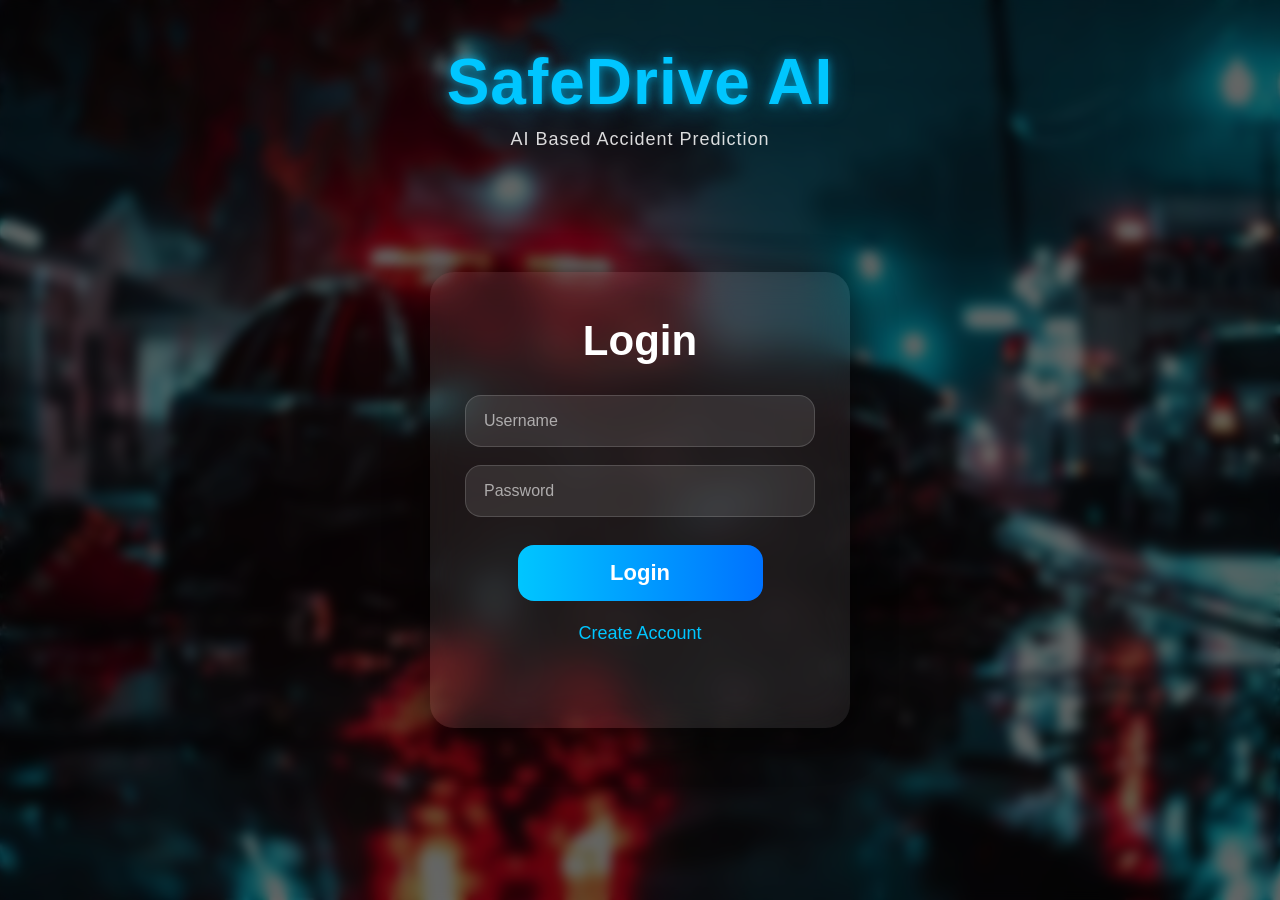
<file: frontend/home.html>
<!DOCTYPE html>
<html lang="en">
<head>
    <meta charset="UTF-8">
    <title>SafeDrive AI - Home</title>
    <link rel="stylesheet" href="css/home.css">
</head>
<body>

    <!-- TOP BAR -->
   <div class="top-right">
    <button onclick="goSettings()">⚙</button>
   </div>

    <!-- MAIN CONTENT -->
    <div class="home-container">
        
        <div id="welcomeToast" class="toast"></div>


        <h1>SafeDrive AI</h1>
        <p>AI Based Accident Prediction System</p>

        <div class="buttons">
            <button onclick="goDashboard()">🚀 Start Prediction</button>
            <button onclick="goAnalytics()">⚡ View Analytics</button>
        </div>

    </div>

    <script src="js/home.js"></script>
</body>
</html>
</file>
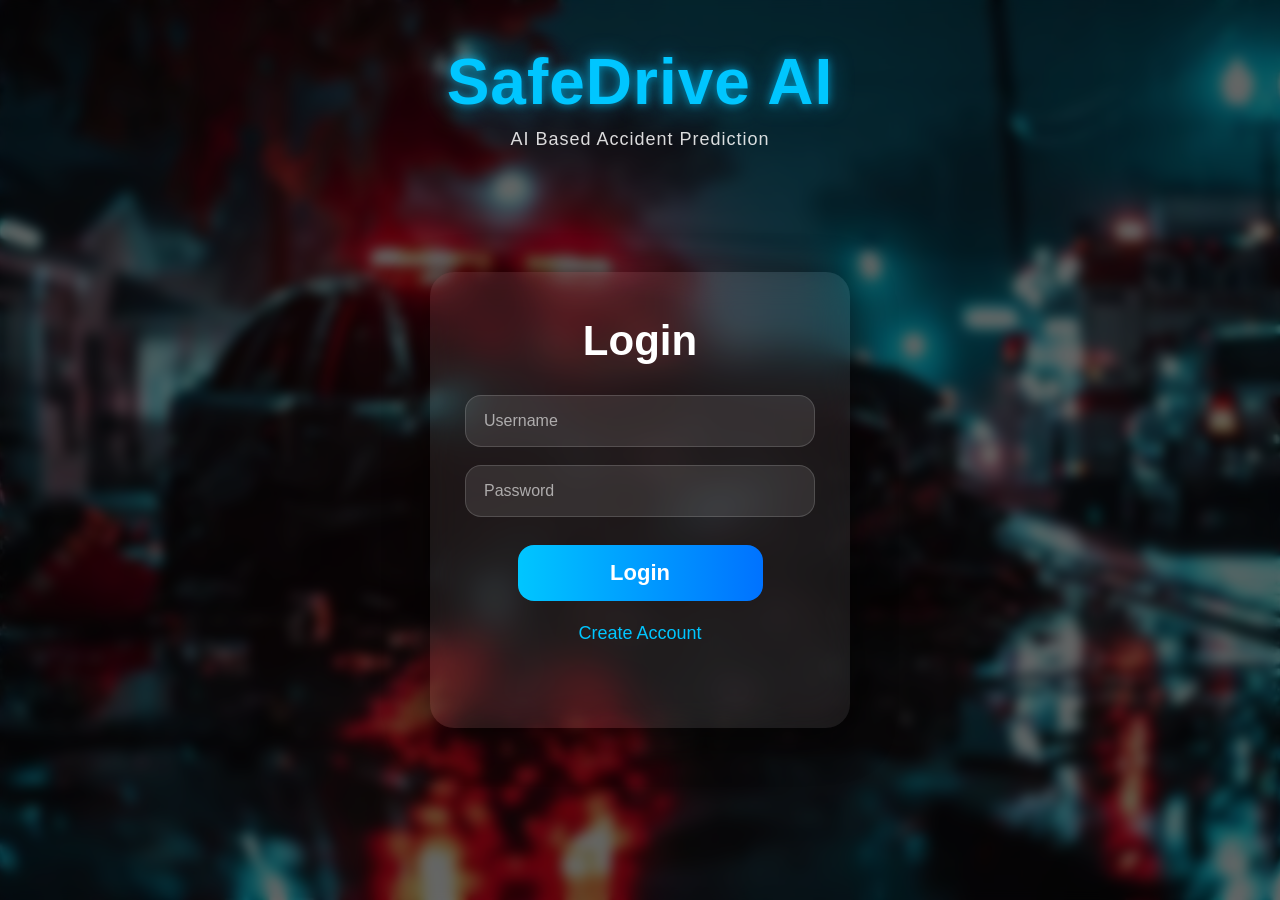
<file: frontend/login.html>
<!DOCTYPE html>
<html>
<head>
    <title>Login - SafeDrive AI</title>
    <link rel="stylesheet" href="css/login.css">
</head>
<body>

<div class="page-title">
    <h1>SafeDrive AI</h1>
    <p>AI Based Accident Prediction</p>
</div>

<div class="card">

    <h2 class="form-title">Login</h2>

    <input type="text" id="username" placeholder="Username">

    <input type="password" id="password" placeholder="Password">

    <button onclick="login()">Login</button>

    <p class="link" onclick="goSignup()">
        Create Account
    </p>

    <p id="msg"></p>

</div>

<script src="js/login.js"></script>

</body>
</html>
</file>
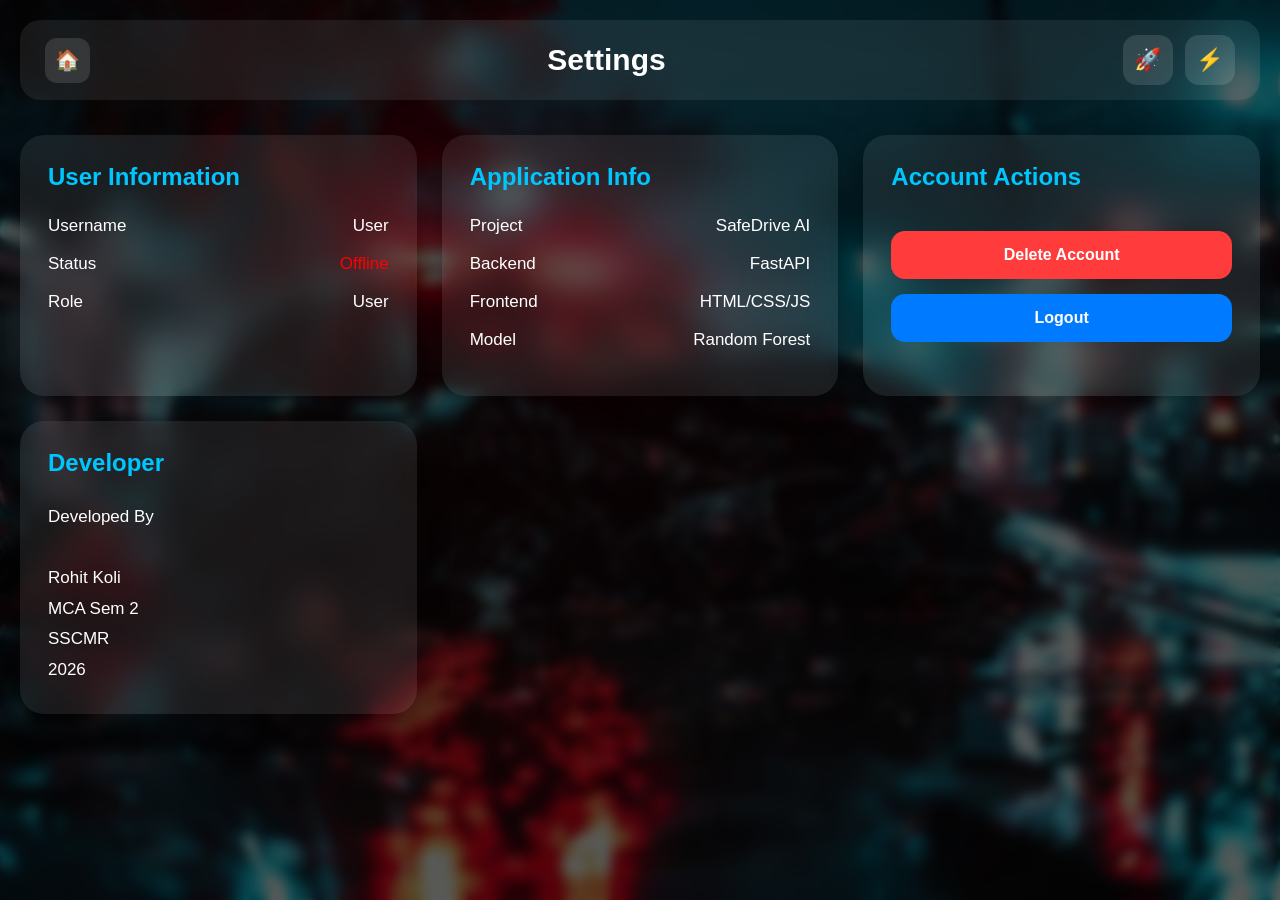
<file: frontend/settings.html>
<!DOCTYPE html>
<html lang="en">

<head>

    <meta charset="UTF-8">

    <meta name="viewport"
          content="width=device-width, initial-scale=1.0">

    <title>Settings - SafeDrive AI</title>

    <link rel="stylesheet" href="css/settings.css">

</head>

<body>

    <!-- NAVBAR -->

    <div class="settings-navbar">

         <button class="home-btn"
                onclick="goHome()">
            🏠
        </button>
        
        <h1>Settings</h1>

        <div class="nav-buttons">

            <button onclick="goDashboard()">🚀</button>

            <button onclick="goAnalytics()">⚡</button>

        </div>

    </div>


    <!-- MAIN GRID -->

    <div class="settings-grid">


        <!-- USER INFO -->

        <div class="card">

            <h2>User Information</h2>

            <div class="info-row">
                <span>Username</span>
                <span id="username">Loading...</span>
            </div>

            <div class="info-row">
                <span>Status</span>
                <span id="backendStatus" class="active">
                    Checking...
                </span>
            </div>

            <div class="info-row">
                <span>Role</span>
                <span>User</span>
            </div>

        </div>


        <!-- APP INFO -->

        <div class="card">

            <h2>Application Info</h2>

            <div class="info-row">
                <span>Project</span>
                <span>SafeDrive AI</span>
            </div>

            <div class="info-row">
                <span>Backend</span>
                <span>FastAPI</span>
            </div>

            <div class="info-row">
                <span>Frontend</span>
                <span>HTML/CSS/JS</span>
            </div>

            <div class="info-row">
                <span>Model</span>
                <span>Random Forest</span>
            </div>

        </div>


        <!-- ACCOUNT ACTIONS -->

        <div class="card">

            <h2>Account Actions</h2>

            <button class="danger-btn"
                    onclick="deleteAccount()">
                Delete Account
            </button>

            <button class="normal-btn"
                    onclick="logout()">
                Logout
            </button>

        </div>


        <!-- DEVELOPER -->

        <div class="card">

            <h2>Developer</h2>

            <p class="developer">

                Developed By <br><br>

                Rohit Koli <br>

                MCA Sem 2 <br>

                SSCMR <br>

                2026

            </p>

        </div>

    </div>

    <script src="js/settings.js"></script>

</body>
</html>
</file>
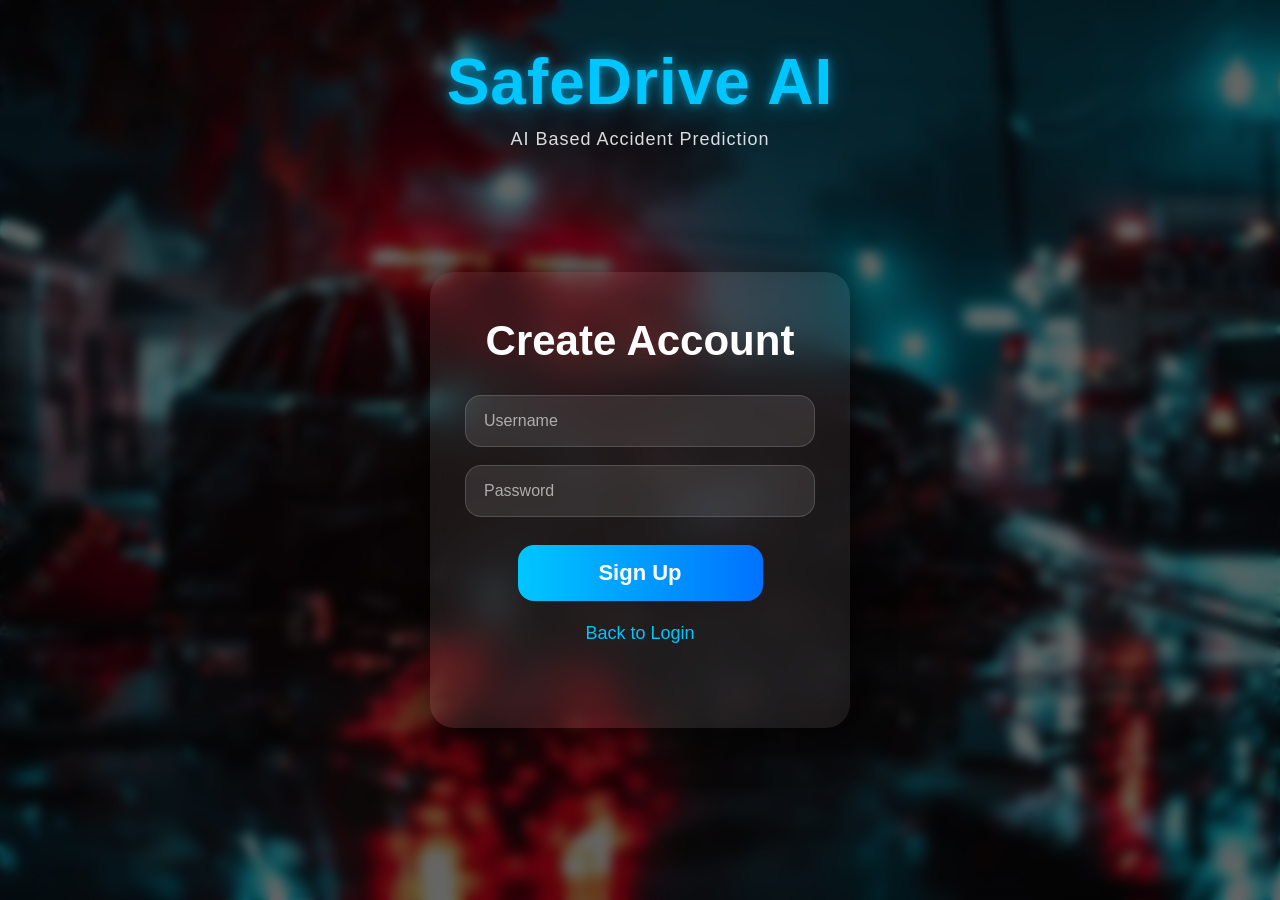
<file: frontend/signup.html>
<!DOCTYPE html>
<html>
<head>
    <title>Sign Up - SafeDrive AI</title>
    <link rel="stylesheet" href="css/signup.css">
</head>
<body>

<div class="page-title">
    <h1>SafeDrive AI</h1>
    <p>AI Based Accident Prediction</p>
</div>

<div class="card">

    <h2 class="form-title">Create Account</h2>

    <input type="text" id="username" placeholder="Username">

    <input type="password" id="password" placeholder="Password">

    <button onclick="signup()">Sign Up</button>

    <p class="link" onclick="goLogin()">
        Back to Login
    </p>

    <p id="msg"></p>

</div>

<script src="js/signup.js"></script>

</body>
</html>
</file>
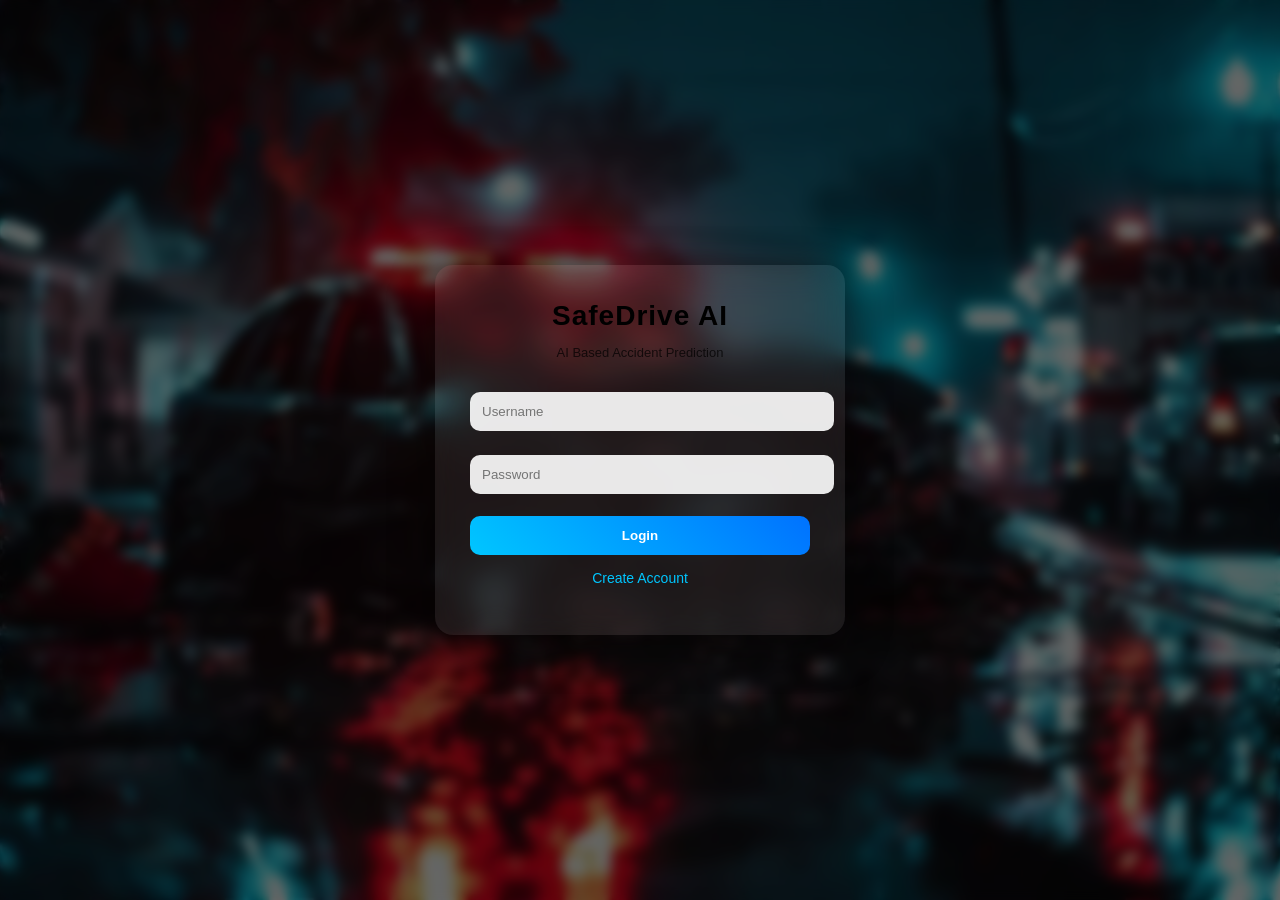
<file: code/frontend/home.html>
<!DOCTYPE html>
<html lang="en">
<head>
    <meta charset="UTF-8">
    <title>SafeDrive AI - Home</title>
    <link rel="stylesheet" href="home.css">
</head>
<body>

    <!-- TOP BAR -->
   <div class="top-right">
    <button onclick="logout()">Logout</button>
   </div>

    <!-- MAIN CONTENT -->
    <div class="home-container">
        
        <div id="welcomeToast" class="toast"></div>


        <h1>SafeDrive AI</h1>
        <p>AI Based Accident Prediction System</p>

        <div class="buttons">
            <button onclick="goDashboard()">🚀 Start Prediction</button>
            <button onclick="goAnalytics()">⚡ View Analytics</button>
        </div>

    </div>

    <script src="home.js"></script>
</body>
</html>
</file>
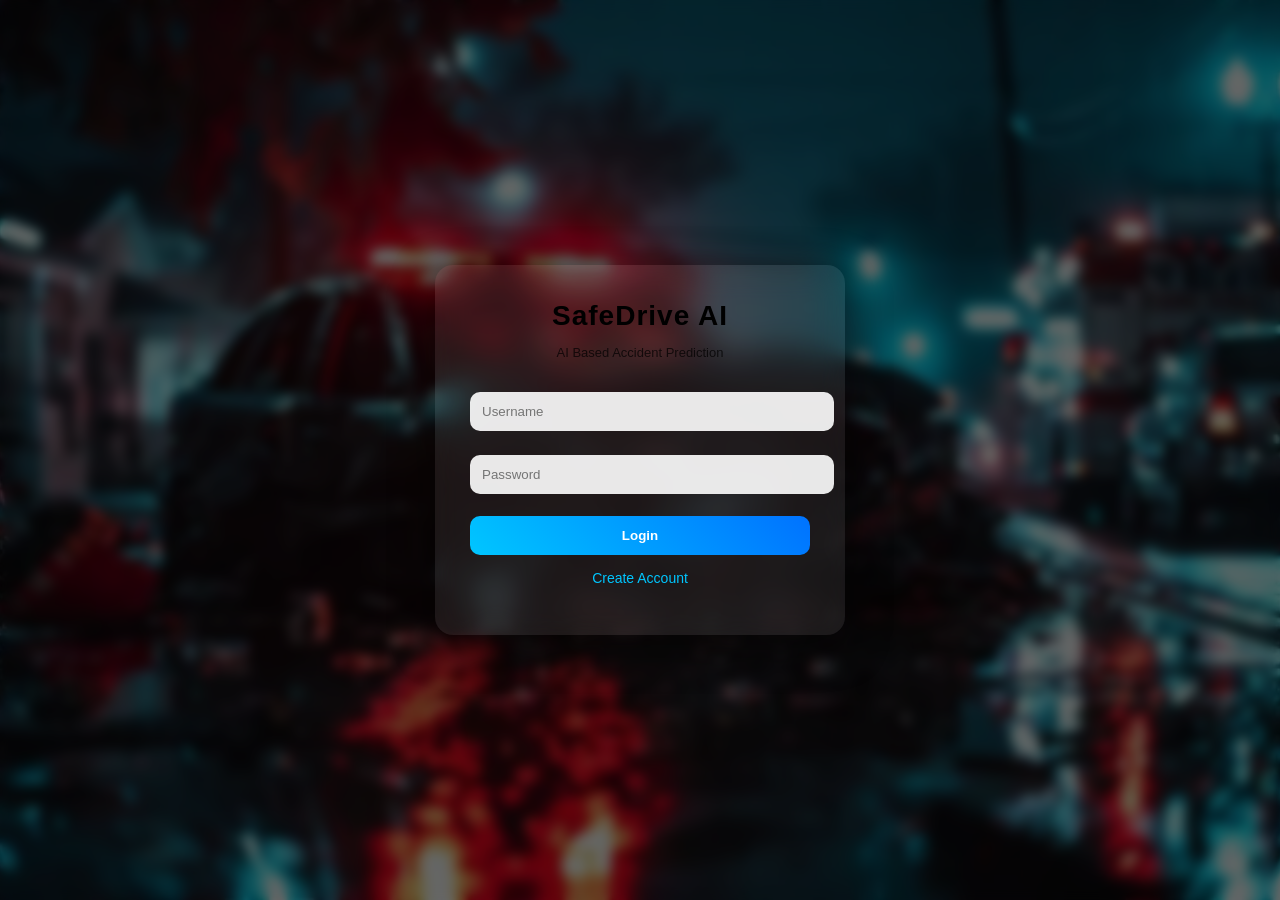
<file: code/frontend/login.html>
<!DOCTYPE html>
<html>
<head>
    <title>Login - SafeDrive AI</title>
    <link rel="stylesheet" href="login.css">
</head>
<body>

<div class="card">
    <h1 class="brand">SafeDrive AI</h1>
    <p class="subtitle">AI Based Accident Prediction</p>

    <input type="text" id="username" placeholder="Username">
    <input type="password" id="password" placeholder="Password">

    <button onclick="login()">Login</button>

    <p class="link" onclick="goSignup()">Create Account</p>

    <p id="msg"></p>
</div>

<script src="login.js"></script>
</body>
</html>
</file>
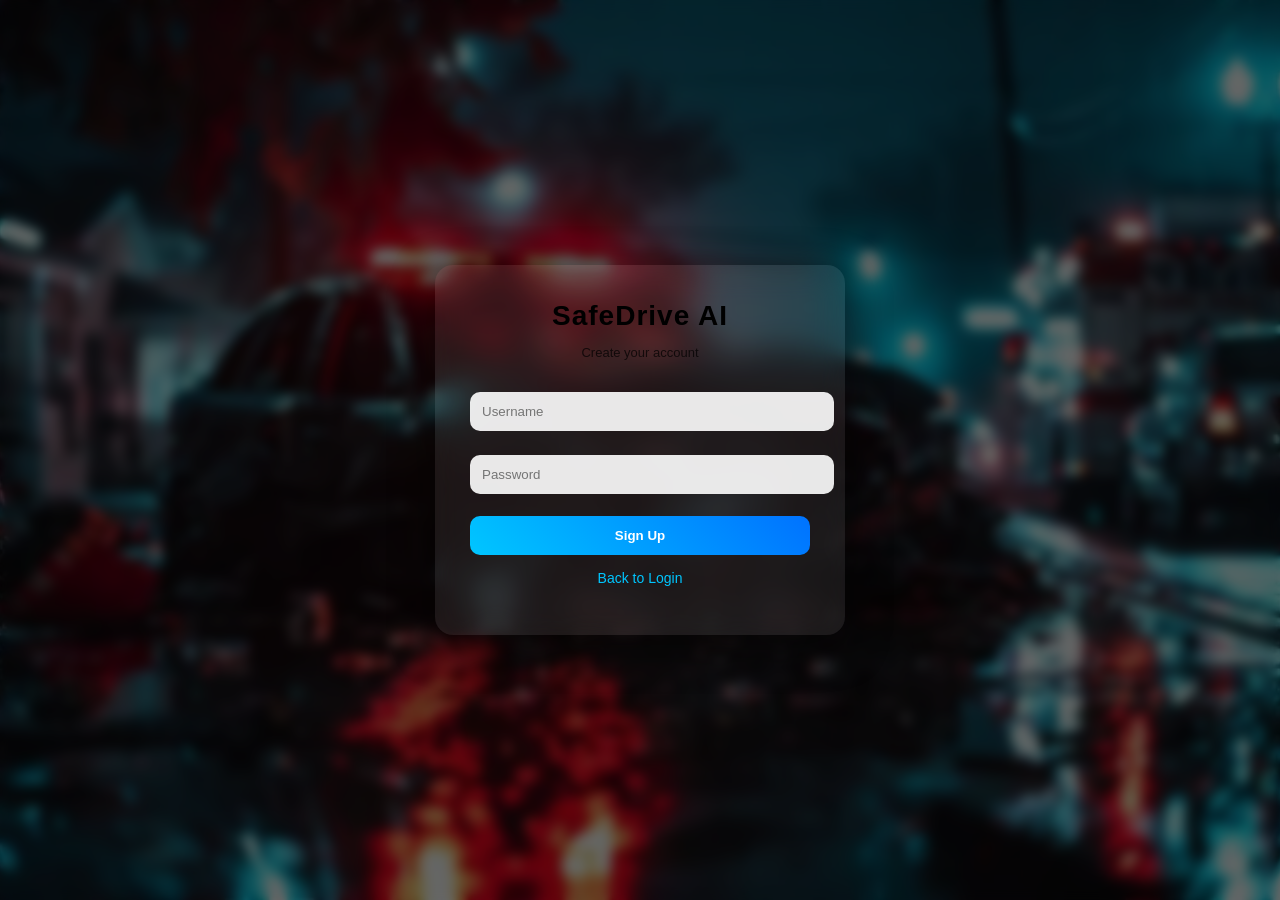
<file: code/frontend/signup.html>
<!DOCTYPE html>
<html>
<head>
    <title>Sign Up - SafeDrive AI</title>
    <link rel="stylesheet" href="signup.css">
</head>
<body>

<div class="card">
        <h1 class="brand">SafeDrive AI</h1>
    <p class="subtitle">Create your account</p>

    <input type="text" id="username" placeholder="Username">
    <input type="password" id="password" placeholder="Password">

    <button onclick="signup()">Sign Up</button>

    <p class="link" onclick="goLogin()">Back to Login</p>

    <p id="msg"></p>
</div>

<script src="signup.js"></script>
</body>
</html>
</file>
<file: frontend/css/home.css>
body {
    margin: 0;
    font-family: 'Segoe UI', sans-serif;
    color: white;
    background: url("../assets/bg.jpg") no-repeat center/cover;
}

/* DARK OVERLAY */
body::before {
    content: "";
    position: fixed;
    width: 100%;
    height: 100%;
    background: rgba(0,0,0,0.6);
    backdrop-filter: blur(8px);
    z-index: -1;
}

/* TOP RIGHT BAR */
.top-right {
    position: absolute;
    top: 20px;
    right: 20px;
    display: flex;
    align-items: center;
    gap: 15px;
}

/* CENTER TOAST */
.toast {
    position: absolute;
    top: 120px; /* adjust if needed */
    left: 50%;
    transform: translateX(-50%) translateY(-30px);

    background: rgba(0, 200, 255, 0.15);
    border: 1px solid rgba(0, 200, 255, 0.5);
    backdrop-filter: blur(10px);

    color: white;
    padding: 15px 30px;
    border-radius: 15px;
    font-size: 18px;
    font-weight: 500;

    opacity: 0;
    transition: all 0.5s ease;

    box-shadow: 0 0 25px rgba(0,200,255,0.6);
}

/* SHOW ANIMATION */
.toast.show {
    opacity: 1;
    transform: translateX(-50%) translateY(0);
}

/* SETTINGS BUTTON */
.top-right button {

    width: 55px;
    height: 55px;

    border: none;
    border-radius: 16px;

    background: rgba(255,255,255,0.12);

    backdrop-filter: blur(10px);

    color: white;

    font-size: 24px;

    cursor: pointer;

    transition: 0.3s;
}

.top-right button:hover {

    transform: translateY(-3px);

    background: rgba(255,255,255,0.22);

    box-shadow:
        0 0 18px rgba(0,195,255,0.45);
}

/* CENTER CONTENT */
.home-container {
    height: 100vh;
    display: flex;
    flex-direction: column;
    justify-content: center;
    align-items: center;
}

/* TITLE */
.home-container h1 {
    font-size: 48px;
    margin-bottom: 10px;
}

.home-container p {
    font-size: 18px;
    opacity: 0.8;
    margin-bottom: 40px;
}

/* BUTTONS */
.buttons {
    display: flex;
    gap: 20px;
}

.buttons button {
    padding: 15px 40px;
    border: none;
    border-radius: 12px;
    background: linear-gradient(45deg, #00c3ff, #007bff);
    color: white;
    font-size: 16px;
    cursor: pointer;
    transition: 0.3s;
}

.buttons button:hover {
    transform: scale(1.08);
    box-shadow: 0 0 25px rgba(0, 195, 255, 1);
}
</file>
<file: frontend/css/login.css>
/* ================= BASE ================= */

*{
    margin:0;
    padding:0;
    box-sizing:border-box;
}

body{
    font-family:'Segoe UI',sans-serif;

    min-height:100vh;

    display:flex;
    justify-content:center;
    align-items:center;

    padding-top:140px;
    padding-bottom:40px;

    background:url("../assets/bg.jpg") no-repeat center center/cover;

    position:relative;
    overflow-x:hidden;
}

/* ================= DARK OVERLAY ================= */

body::before{
    content:"";

    position:fixed;
    inset:0;

    background:rgba(0,0,0,0.60);
    backdrop-filter:blur(6px);

    z-index:-1;
}

/* ================= PAGE TITLE ================= */

.page-title{
    position:absolute;

    top:45px;
    left:0;

    width:100%;

    text-align:center;

    z-index:10;
}

.page-title h1{
    font-size:64px;
    font-weight:800;

    color:#00c6ff;

    letter-spacing:1px;

    text-shadow:
        0 0 10px rgba(0,198,255,0.6),
        0 0 25px rgba(0,198,255,0.4);

    margin-bottom:10px;
}

.page-title p{
    color:white;

    font-size:18px;

    opacity:0.85;

    letter-spacing:1px;
}

/* ================= CARD ================= */

.card{
    width:420px;

    padding:45px 35px;

    border-radius:24px;

    background:rgba(255,255,255,0.08);

    backdrop-filter:blur(18px);

    box-shadow:
        0 10px 40px rgba(0,0,0,0.55);

    text-align:center;

    animation:fadeIn 0.5s ease;
}

/* ================= FORM TITLE ================= */

.form-title{
    color:white;

    font-size:42px;
    font-weight:700;

    margin-bottom:30px;
}

/* ================= INPUTS ================= */

input{
    width:100%;

    padding:16px 18px;

    margin-bottom:18px;

    border:none;
    border-radius:16px;

    background:rgba(255,255,255,0.10);

    border:1px solid rgba(255,255,255,0.15);

    color:white;

    font-size:16px;

    outline:none;

    transition:0.3s;
}

input::placeholder{
    color:rgba(255,255,255,0.60);
}

input:focus{
    border:1px solid #00c6ff;

    box-shadow:
        0 0 15px rgba(0,198,255,0.45);

    background:rgba(255,255,255,0.14);
}

/* ================= BUTTON ================= */

button{
    width:70%;

    padding:15px;

    margin-top:10px;

    border:none;
    border-radius:16px;

    background:linear-gradient(90deg,#00c6ff,#0072ff);

    color:white;

    font-size:22px;
    font-weight:700;

    cursor:pointer;

    transition:0.3s;
}

button:hover{
    transform:translateY(-3px);

    box-shadow:
        0 10px 25px rgba(0,198,255,0.45);
}

button:active{
    transform:scale(0.98);
}

/* ================= LINK ================= */

.link{
    margin-top:22px;

    color:#00c6ff;

    font-size:18px;

    cursor:pointer;

    transition:0.3s;
}

.link:hover{
    text-decoration:underline;
}

/* ================= MESSAGE ================= */

#msg{
    margin-top:15px;

    font-size:14px;
    font-weight:600;

    padding:10px 14px;

    border-radius:10px;

    display:inline-block;
}

.success{
    background:rgba(0,255,136,0.12);
    color:#00ff88;
}

.error{
    background:rgba(255,77,77,0.12);
    color:#ff4d4d;
}

/* ================= ANIMATION ================= */

@keyframes fadeIn{

    from{
        opacity:0;
        transform:translateY(25px);
    }

    to{
        opacity:1;
        transform:translateY(0);
    }
}

/* ================= RESPONSIVE ================= */

@media(max-width:600px){

    body{
        padding-top:170px;
    }

    .page-title h1{
        font-size:46px;
    }

    .page-title p{
        font-size:15px;
    }

    .card{
        width:90%;
        padding:35px 25px;
    }

    .form-title{
        font-size:34px;
    }

    button{
        width:100%;
    }
}
</file>
<file: frontend/css/settings.css>
*{
    margin:0;
    padding:0;
    box-sizing:border-box;
}

body{

    font-family:'Segoe UI',sans-serif;

    min-height:100vh;

    background:url("../assets/bg.jpg")
    no-repeat center/cover;

    color:white;

    padding:20px;
}

/* OVERLAY */

body::before{

    content:"";

    position:fixed;
    inset:0;

    background:rgba(0,0,0,0.65);

    backdrop-filter:blur(6px);

    z-index:-1;
}

/* NAVBAR */

.settings-navbar{

    width:100%;

    height:80px;

    padding:0 25px;

    display:flex;

    align-items:center;
    justify-content:space-between;

    border-radius:20px;

    background:rgba(255,255,255,0.08);

    backdrop-filter:blur(15px);

    margin-bottom:35px;
}

.settings-navbar h1{

    font-size:30px;
}

/* BUTTONS */

.nav-buttons{
    display:flex;
    gap:12px;
}

.nav-buttons button,
.logout-btn{

    width:50px;
    height:50px;

    border:none;

    border-radius:14px;

    background:rgba(255,255,255,0.12);

    color:white;

    font-size:22px;

    cursor:pointer;

    transition:0.3s;
}

.nav-buttons button:hover,
.logout-btn:hover{

    transform:translateY(-3px);

    background:rgba(255,255,255,0.22);
}

.logout-btn{

    background:rgba(255,0,0,0.15);

    color:#ff4d4d;
}

/* GRID */

.settings-grid{

    display:grid;

    grid-template-columns:
        repeat(auto-fit,minmax(320px,1fr));

    gap:25px;
}

/* CARD */

.card{

    background:rgba(255,255,255,0.08);

    backdrop-filter:blur(15px);

    border-radius:24px;

    padding:28px;

    box-shadow:
        0 8px 30px rgba(0,0,0,0.35);
}

.card h2{

    margin-bottom:25px;

    color:#00c6ff;
}

/* INFO */

.info-row{

    display:flex;

    justify-content:space-between;

    margin-bottom:18px;

    font-size:17px;
}

.active{
    color:#00ff88;
}

/* BUTTONS */

.normal-btn,
.danger-btn{

    width:100%;

    padding:15px;

    border:none;

    border-radius:14px;

    margin-top:15px;

    font-size:16px;
    font-weight:600;

    cursor:pointer;

    transition:0.3s;
}

.normal-btn{

    background:#007bff;
    color:white;
}

.danger-btn{

    background:#ff3b3b;
    color:white;
}

.normal-btn:hover,
.danger-btn:hover{

    transform:translateY(-3px);
}

/* DEVELOPER */

.developer{

    line-height:1.8;

    font-size:17px;
}

/* ----------------------*/

.home-btn{

    width:45px;
    height:45px;

    border:none;
    border-radius:12px;

    background:rgba(255,255,255,0.12);

    color:white;

    font-size:20px;

    cursor:pointer;

    transition:0.3s;
}

.home-btn:hover{

    transform:translateY(-3px);

    background:rgba(255,255,255,0.22);
}
</file>
<file: frontend/css/signup.css>
/* ================= BASE ================= */

*{
    margin:0;
    padding:0;
    box-sizing:border-box;
}

body{
    font-family:'Segoe UI',sans-serif;

    min-height:100vh;

    display:flex;
    justify-content:center;
    align-items:center;

    padding-top:140px;
    padding-bottom:40px;

    background:url("../assets/bg.jpg") no-repeat center center/cover;

    position:relative;
    overflow-x:hidden;
}

/* ================= DARK OVERLAY ================= */

body::before{
    content:"";

    position:fixed;
    inset:0;

    background:rgba(0,0,0,0.60);
    backdrop-filter:blur(6px);

    z-index:-1;
}

/* ================= PAGE TITLE ================= */

.page-title{
    position:absolute;

    top:45px;
    left:0;

    width:100%;

    text-align:center;

    z-index:10;
}

.page-title h1{
    font-size:64px;
    font-weight:800;

    color:#00c6ff;

    letter-spacing:1px;

    text-shadow:
        0 0 10px rgba(0,198,255,0.6),
        0 0 25px rgba(0,198,255,0.4);

    margin-bottom:10px;
}

.page-title p{
    color:white;

    font-size:18px;

    opacity:0.85;

    letter-spacing:1px;
}

/* ================= CARD ================= */

.card{
    width:420px;

    padding:45px 35px;

    border-radius:24px;

    background:rgba(255,255,255,0.08);

    backdrop-filter:blur(18px);

    box-shadow:
        0 10px 40px rgba(0,0,0,0.55);

    text-align:center;

    animation:fadeIn 0.5s ease;
}

/* ================= FORM TITLE ================= */

.form-title{
    color:white;

    font-size:42px;
    font-weight:700;

    margin-bottom:30px;
}

/* ================= INPUTS ================= */

input{
    width:100%;

    padding:16px 18px;

    margin-bottom:18px;

    border:none;
    border-radius:16px;

    background:rgba(255,255,255,0.10);

    border:1px solid rgba(255,255,255,0.15);

    color:white;

    font-size:16px;

    outline:none;

    transition:0.3s;
}

input::placeholder{
    color:rgba(255,255,255,0.60);
}

input:focus{
    border:1px solid #00c6ff;

    box-shadow:
        0 0 15px rgba(0,198,255,0.45);

    background:rgba(255,255,255,0.14);
}

/* ================= BUTTON ================= */

button{
    width:70%;

    padding:15px;

    margin-top:10px;

    border:none;
    border-radius:16px;

    background:linear-gradient(90deg,#00c6ff,#0072ff);

    color:white;

    font-size:22px;
    font-weight:700;

    cursor:pointer;

    transition:0.3s;
}

button:hover{
    transform:translateY(-3px);

    box-shadow:
        0 10px 25px rgba(0,198,255,0.45);
}

button:active{
    transform:scale(0.98);
}

/* ================= LINK ================= */

.link{
    margin-top:22px;

    color:#00c6ff;

    font-size:18px;

    cursor:pointer;

    transition:0.3s;
}

.link:hover{
    text-decoration:underline;
}

/* ================= MESSAGE ================= */

#msg{
    margin-top:15px;

    font-size:14px;
    font-weight:600;

    padding:10px 14px;

    border-radius:10px;

    display:inline-block;
}

.success{
    background:rgba(0,255,136,0.12);
    color:#00ff88;
}

.error{
    background:rgba(255,77,77,0.12);
    color:#ff4d4d;
}

/* ================= ANIMATION ================= */

@keyframes fadeIn{

    from{
        opacity:0;
        transform:translateY(25px);
    }

    to{
        opacity:1;
        transform:translateY(0);
    }
}

/* ================= RESPONSIVE ================= */

@media(max-width:600px){

    body{
        padding-top:170px;
    }

    .page-title h1{
        font-size:46px;
    }

    .page-title p{
        font-size:15px;
    }

    .card{
        width:90%;
        padding:35px 25px;
    }

    .form-title{
        font-size:34px;
    }

    button{
        width:100%;
    }
}
</file>
<file: code/frontend/home.css>
body {
    margin: 0;
    font-family: 'Segoe UI', sans-serif;
    color: white;
    background: url("bg.jpg") no-repeat center/cover;
}

/* DARK OVERLAY */
body::before {
    content: "";
    position: fixed;
    width: 100%;
    height: 100%;
    background: rgba(0,0,0,0.6);
    backdrop-filter: blur(8px);
    z-index: -1;
}

/* TOP RIGHT BAR */
.top-right {
    position: absolute;
    top: 20px;
    right: 20px;
    display: flex;
    align-items: center;
    gap: 15px;
}

/* CENTER TOAST */
.toast {
    position: absolute;
    top: 120px; /* adjust if needed */
    left: 50%;
    transform: translateX(-50%) translateY(-30px);

    background: rgba(0, 200, 255, 0.15);
    border: 1px solid rgba(0, 200, 255, 0.5);
    backdrop-filter: blur(10px);

    color: white;
    padding: 15px 30px;
    border-radius: 15px;
    font-size: 18px;
    font-weight: 500;

    opacity: 0;
    transition: all 0.5s ease;

    box-shadow: 0 0 25px rgba(0,200,255,0.6);
}

/* SHOW ANIMATION */
.toast.show {
    opacity: 1;
    transform: translateX(-50%) translateY(0);
}

/* LOGOUT BUTTON */
.top-right button {
    padding: 8px 15px;
    border: none;
    border-radius: 8px;
    background: #ff4d4d;
    color: white;
    cursor: pointer;
    transition: 0.3s;
}

.top-right button:hover {
    background: #cc0000;
}

/* CENTER CONTENT */
.home-container {
    height: 100vh;
    display: flex;
    flex-direction: column;
    justify-content: center;
    align-items: center;
}

/* TITLE */
.home-container h1 {
    font-size: 48px;
    margin-bottom: 10px;
}

.home-container p {
    font-size: 18px;
    opacity: 0.8;
    margin-bottom: 40px;
}

/* BUTTONS */
.buttons {
    display: flex;
    gap: 20px;
}

.buttons button {
    padding: 15px 40px;
    border: none;
    border-radius: 12px;
    background: linear-gradient(45deg, #00c3ff, #007bff);
    color: white;
    font-size: 16px;
    cursor: pointer;
    transition: 0.3s;
}

.buttons button:hover {
    transform: scale(1.08);
    box-shadow: 0 0 25px rgba(0, 195, 255, 1);
}
</file>
<file: code/frontend/login.css>
/* ---------------- BASE ---------------- */
body {
    margin: 0;
    font-family: 'Segoe UI', sans-serif;

    height: 100vh;
    display: flex;
    justify-content: center;
    align-items: center;

    background: url("bg.jpg") no-repeat center/cover;
}

/* DARK OVERLAY */
body::before {
    content: "";
    position: fixed;
    width: 100%;
    height: 100%;
    background: rgba(0,0,0,0.6);
    backdrop-filter: blur(6px);
    z-index: -1;
}

/* ---------------- CARD ---------------- */
.card {
    width: 340px;
    padding: 35px;
    border-radius: 18px;

    background: rgba(255,255,255,0.08);
    backdrop-filter: blur(15px);

    text-align: center;
    box-shadow: 0 10px 40px rgba(0,0,0,0.5);
}

/* BRAND */
.brand {
    margin: 0;
    font-size: 28px;
    letter-spacing: 1px;
}

.subtitle {
    margin-bottom: 20px;
    font-size: 13px;
    opacity: 0.7;
}

/* ---------------- INPUTS ---------------- */
input {
    width: 100%;
    padding: 12px;
    margin: 12px 0;

    border-radius: 10px;
    border: none;
    outline: none;

    background: rgba(255,255,255,0.9);
    transition: 0.3s;
}

/* INPUT FOCUS */
input:focus {
    box-shadow: 0 0 10px #00c6ff;
}

/* ---------------- BUTTON ---------------- */
button {
    width: 100%;
    padding: 12px;
    margin-top: 10px;

    border: none;
    border-radius: 10px;

    background: linear-gradient(45deg, #00c6ff, #0072ff);
    color: white;
    font-weight: bold;

    cursor: pointer;
    transition: 0.3s;
}

button:hover {
    transform: scale(1.05);
    box-shadow: 0 0 20px rgba(0, 198, 255, 0.8);
}

/* ---------------- LINK ---------------- */
.link {
    margin-top: 15px;
    font-size: 14px;
    color: #00c6ff;
    cursor: pointer;
    transition: 0.3s;
}

.link:hover {
    text-decoration: underline;
}

/* ---------------- MESSAGE ---------------- */
#msg {
    margin-top: 12px;
    font-size: 14px;
    font-weight: 500;
}

/* SUCCESS / ERROR STATES */
.success {
    color: #00ff88;
}

.error {
    color: #ff4d4d;
}
</file>
<file: code/frontend/signup.css>
/* ---------------- BASE ---------------- */
body {
    margin: 0;
    font-family: 'Segoe UI', sans-serif;

    height: 100vh;
    display: flex;
    justify-content: center;
    align-items: center;

    background: url("bg.jpg") no-repeat center/cover;
}

/* DARK OVERLAY */
body::before {
    content: "";
    position: fixed;
    width: 100%;
    height: 100%;
    background: rgba(0,0,0,0.6);
    backdrop-filter: blur(6px);
    z-index: -1;
}

/* ---------------- CARD ---------------- */
.card {
    width: 340px;
    padding: 35px;
    border-radius: 18px;

    background: rgba(255,255,255,0.08);
    backdrop-filter: blur(15px);

    text-align: center;
    box-shadow: 0 10px 40px rgba(0,0,0,0.5);
}

/* BRAND */
.brand {
    margin: 0;
    font-size: 28px;
    letter-spacing: 1px;
}

.subtitle {
    margin-bottom: 20px;
    font-size: 13px;
    opacity: 0.7;
}

/* ---------------- INPUTS ---------------- */
input {
    width: 100%;
    padding: 12px;
    margin: 12px 0;

    border-radius: 10px;
    border: none;
    outline: none;

    background: rgba(255,255,255,0.9);
    transition: 0.3s;
}

input:focus {
    box-shadow: 0 0 10px #00c6ff;
}

/* ---------------- BUTTON ---------------- */
button {
    width: 100%;
    padding: 12px;
    margin-top: 10px;

    border: none;
    border-radius: 10px;

    background: linear-gradient(45deg, #00c6ff, #0072ff);
    color: white;
    font-weight: bold;

    cursor: pointer;
    transition: 0.3s;
}

button:hover {
    transform: scale(1.05);
    box-shadow: 0 0 20px rgba(0, 198, 255, 0.8);
}

/* ---------------- LINK ---------------- */
.link {
    margin-top: 15px;
    font-size: 14px;
    color: #00c6ff;
    cursor: pointer;
}

.link:hover {
    text-decoration: underline;
}

/* ---------------- MESSAGE ---------------- */
#msg {
    margin-top: 12px;
    font-size: 14px;
    font-weight: 500;
}

.success {
    color: #00ff88;
}

.error {
    color: #ff4d4d;
}
</file>
